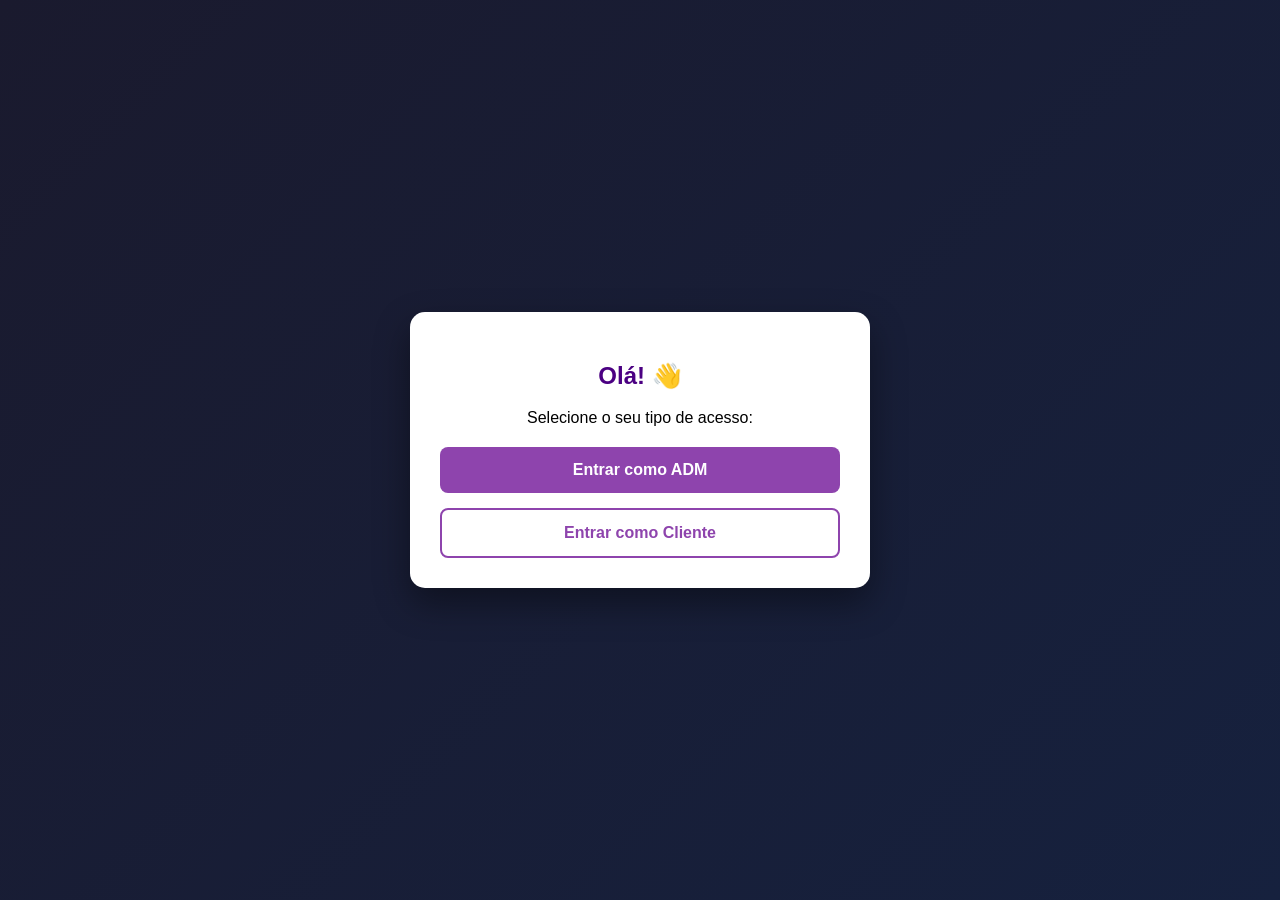
<file: index.html>
<!DOCTYPE html>
<html lang="pt-br">
<head>
    <meta charset="UTF-8">
    <meta name="viewport" content="width=device-width, initial-scale=1.0">
    <title>Sistema de Gestão - Gabriel</title>
    <style>
        :root { --primary: #8e44ad; --dark: #4b0082; --bg: #1a1a2e; }
        body { 
            font-family: 'Segoe UI', sans-serif; 
            background: linear-gradient(135deg, var(--bg) 0%, #16213e 100%); 
            display: flex; justify-content: center; align-items: center;
            min-height: 100vh; margin: 0;
        }
        .container { 
            background: white; padding: 30px; border-radius: 15px; 
            box-shadow: 0 15px 35px rgba(0,0,0,0.4); width: 100%; max-width: 400px; text-align: center;
        }
        h2 { color: var(--dark); }
        .btn-escolha { display: flex; flex-direction: column; gap: 15px; margin-top: 20px; }
        .btn { 
            width: 100%; padding: 14px; border: none; border-radius: 8px; 
            cursor: pointer; font-size: 16px; font-weight: bold; text-decoration: none; transition: 0.3s;
            display: inline-block; box-sizing: border-box;
        }
        .btn-primary { background: var(--primary); color: white; }
        .btn-outline { background: transparent; border: 2px solid var(--primary); color: var(--primary); }
        .btn:hover { opacity: 0.9; transform: translateY(-2px); }
    </style>
</head>
<body>
    <div class="container">
        <h2>Olá! 👋</h2>
        <p>Selecione o seu tipo de acesso:</p>
        <div class="btn-escolha">
            <a href="acesso_administrativo.html" class="btn btn-primary">Entrar como ADM</a>
            <a href="cadastro_cliente.html" class="btn btn-outline">Entrar como Cliente</a>
        </div>
    </div>
</body>
</html>
</file>
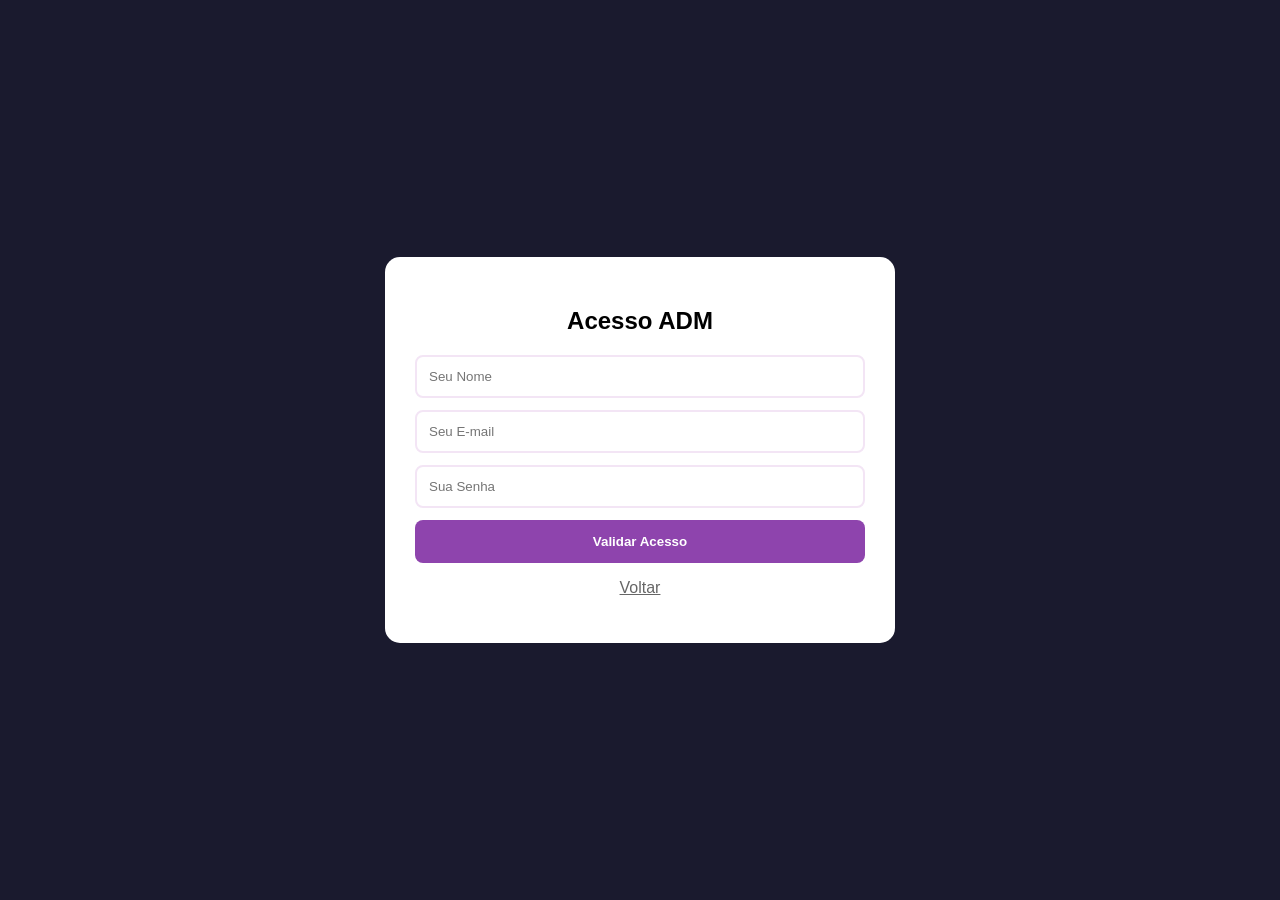
<file: acesso_admininstrativo.html>
<!DOCTYPE html>
<html lang="pt-br">
<head>
    <meta charset="UTF-8">
    <title>Acesso Administrativo</title>
    <style>
        /* Mesmos estilos anteriores para manter a identidade visual */
        :root { --primary: #8e44ad; --dark: #4b0082; --bg: #1a1a2e; --danger: #e74c3c; }
        body { font-family: 'Segoe UI', sans-serif; background: #1a1a2e; display: flex; justify-content: center; align-items: center; min-height: 100vh; margin: 0; }
        .container { background: white; padding: 30px; border-radius: 15px; width: 100%; max-width: 450px; text-align: center; }
        input { width: 100%; padding: 12px; border: 2px solid #f3e5f5; border-radius: 8px; margin-bottom: 12px; box-sizing: border-box; }
        .btn { width: 100%; padding: 14px; border: none; border-radius: 8px; cursor: pointer; font-weight: bold; background: var(--primary); color: white; }
        .cliente-item { background: #f9f9f9; padding: 15px; border-radius: 8px; margin-bottom: 10px; border-left: 5px solid var(--primary); text-align: left; }
        .btn-delete { background: var(--danger); color: white; border: none; padding: 5px 10px; border-radius: 4px; float: right; cursor: pointer; }
        .hidden { display: none; }
    </style>
</head>
<body>

    <div id="login-area" class="container">
        <h2>Acesso ADM</h2>
        <input type="text" id="login-nome" placeholder="Seu Nome">
        <input type="email" id="login-email" placeholder="Seu E-mail">
        <input type="password" id="login-senha" placeholder="Sua Senha">
        <button class="btn" onclick="validarGabriel()">Validar Acesso</button>
        <p><a href="index.html" style="color: #666;">Voltar</a></p>
    </div>

    <div id="admin-view" class="container hidden" style="max-width: 600px;">
        <div style="display:flex; justify-content: space-between; align-items: center;">
            <h2>Painel do Gabriel</h2>
            <button onclick="window.location.href='index.html'" style="color:red; border:none; background:none; cursor:pointer;">Sair</button>
        </div>
        <div id="lista-clientes"></div>
    </div>

    <script>
        const ADM_NOME = "gabriel";
        const ADM_EMAIL = "gabriel.souza.lima12@escola.pr.gov.br";
        const ADM_SENHA = "87791090a";

        function validarGabriel() {
            const n = document.getElementById('login-nome').value.toLowerCase().trim();
            const e = document.getElementById('login-email').value.toLowerCase().trim();
            const s = document.getElementById('login-senha').value;

            if (n === ADM_NOME && e === ADM_EMAIL && s === ADM_SENHA) {
                document.getElementById('login-area').classList.add('hidden');
                document.getElementById('admin-view').classList.remove('hidden');
                renderizarLista();
            } else {
                alert("Acesso Negado!");
            }
        }

        function renderizarLista() {
            const box = document.getElementById('lista-clientes');
            const dados = JSON.parse(localStorage.getItem('bancoGabriel')) || [];
            box.innerHTML = dados.length === 0 ? "<p>Ninguém se cadastrou ainda.</p>" : "";
            dados.forEach(c => {
                const div = document.createElement('div');
                div.className = 'cliente-item';
                div.innerHTML = `<button class="btn-delete" onclick="remover(${c.id})">Remover</button>
                                 <strong>👤 ${c.nome}</strong><br><small>📧 ${c.email} | 📞 ${c.telefone}</small>`;
                box.appendChild(div);
            });
        }

        function remover(id) {
            if(confirm("Remover cliente?")) {
                let banco = JSON.parse(localStorage.getItem('bancoGabriel')) || [];
                banco = banco.filter(c => c.id !== id);
                localStorage.setItem('bancoGabriel', JSON.stringify(banco));
                renderizarLista();
            }
        }
    </script>
</body>
</html>
</file>
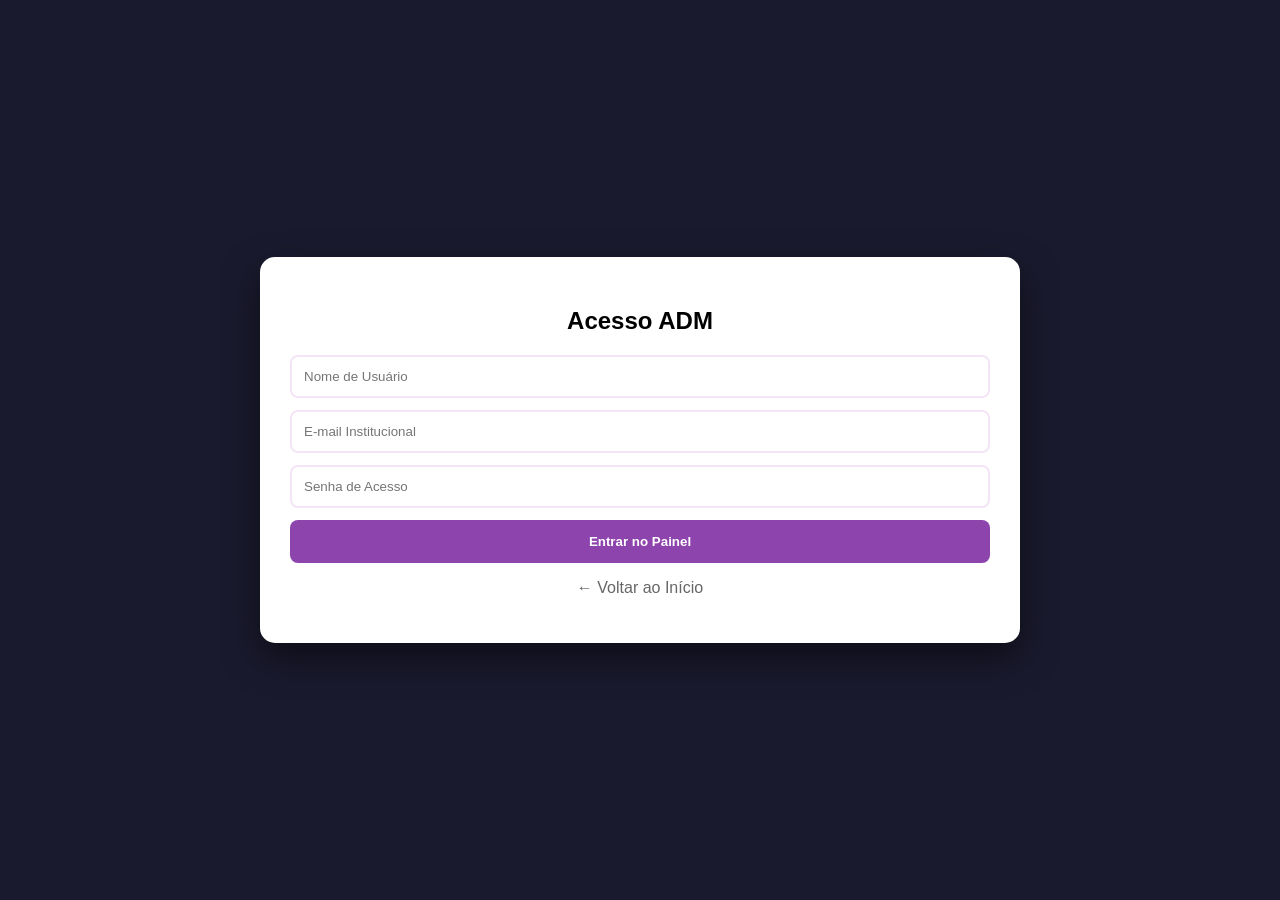
<file: acesso_administrativo.html>
<!DOCTYPE html>
<html lang="pt-br">
<head>
    <meta charset="UTF-8">
    <title>Painel de Controle - ADM Gabriel</title>
    <style>
        :root { --primary: #8e44ad; --dark: #1a1a2e; --danger: #e74c3c; --success: #27ae60; }
        body { font-family: 'Segoe UI', sans-serif; background: #1a1a2e; display: flex; justify-content: center; align-items: center; min-height: 100vh; margin: 0; padding: 20px; box-sizing: border-box; }
        .container { background: white; padding: 30px; border-radius: 15px; width: 100%; max-width: 700px; text-align: center; box-shadow: 0 15px 35px rgba(0,0,0,0.5); }
        input { width: 100%; padding: 12px; border: 2px solid #f3e5f5; border-radius: 8px; margin-bottom: 12px; box-sizing: border-box; }
        .btn { width: 100%; padding: 14px; border: none; border-radius: 8px; cursor: pointer; font-weight: bold; background: var(--primary); color: white; transition: 0.3s; }
        
        /* Cartão do Cliente */
        .cliente-card { background: #fdfdfd; padding: 20px; border-radius: 10px; margin-bottom: 20px; border: 1px solid #eee; border-left: 6px solid var(--primary); text-align: left; position: relative; }
        .cliente-card h3 { margin: 0 0 10px 0; color: var(--dark); display: flex; justify-content: space-between; }
        .info-grid { display: grid; grid-template-columns: 1fr 1fr; gap: 10px; font-size: 0.9rem; margin-bottom: 15px; }
        .tag-plano { background: #eee; padding: 2px 8px; border-radius: 4px; font-size: 0.8rem; vertical-align: middle; }
        
        /* Seção de Compras no ADM */
        .compras-lista { background: #f0f0f5; padding: 10px; border-radius: 6px; font-size: 0.85rem; }
        .compra-item { border-bottom: 1px solid #ddd; padding: 5px 0; display: flex; justify-content: space-between; }
        .compra-item:last-child { border-bottom: none; }
        
        .btn-delete { background: var(--danger); color: white; border: none; padding: 6px 12px; border-radius: 5px; cursor: pointer; font-size: 0.8rem; }
        .hidden { display: none; }
        .no-data { color: #888; font-style: italic; }
    </style>
</head>
<body>

    <div id="login-area" class="container">
        <h2>Acesso ADM</h2>
        <input type="text" id="login-nome" placeholder="Nome de Usuário">
        <input type="email" id="login-email" placeholder="E-mail Institucional">
        <input type="password" id="login-senha" placeholder="Senha de Acesso">
        <button class="btn" onclick="validarGabriel()">Entrar no Painel</button>
        <p><a href="index.html" style="color: #666; text-decoration: none;">← Voltar ao Início</a></p>
    </div>

    <div id="admin-view" class="container hidden">
        <div style="display:flex; justify-content: space-between; align-items: center; margin-bottom: 20px;">
            <h2 style="margin:0;">Painel de Gestão</h2>
            <button onclick="location.reload()" style="background:none; border:none; color:var(--danger); cursor:pointer; font-weight:bold;">Sair</button>
        </div>
        
        <div id="lista-clientes">
            </div>
    </div>

    <script>
        const ADM_NOME = "gabriel";
        const ADM_EMAIL = "gabriel.souza.lima12@escola.pr.gov.br";
        const ADM_SENHA = "87791090a";

        function validarGabriel() {
            const n = document.getElementById('login-nome').value.toLowerCase().trim();
            const e = document.getElementById('login-email').value.toLowerCase().trim();
            const s = document.getElementById('login-senha').value;

            if (n === ADM_NOME && e === ADM_EMAIL && s === ADM_SENHA) {
                document.getElementById('login-area').classList.add('hidden');
                document.getElementById('admin-view').classList.remove('hidden');
                renderizarListaCompleta();
            } else {
                alert("Credenciais incorretas!");
            }
        }

        function renderizarListaCompleta() {
            const box = document.getElementById('lista-clientes');
            const dados = JSON.parse(localStorage.getItem('bancoGabriel')) || [];
            
            if (dados.length === 0) {
                box.innerHTML = "<p class='no-data'>Nenhum cliente cadastrado no sistema.</p>";
                return;
            }

            box.innerHTML = "";
            dados.forEach(c => {
                // Criar o HTML para as compras
                let comprasHTML = "";
                if (c.compras && c.compras.length > 0) {
                    c.compras.forEach(compra => {
                        comprasHTML += `
                            <div class="compra-item">
                                <span>🛒 ${compra.item}</span>
                                <span>R$ ${compra.valor.toFixed(2)}</span>
                            </div>`;
                    });
                } else {
                    comprasHTML = "<p class='no-data' style='margin:0;'>Nenhuma compra realizada.</p>";
                }

                const card = document.createElement('div');
                card.className = 'cliente-card';
                card.innerHTML = `
                    <h3>
                        <span>👤 ${c.nome} <span class="tag-plano">${c.plano}</span></span>
                        <button class="btn-delete" onclick="remover(${c.id})">Remover</button>
                    </h3>
                    <div class="info-grid">
                        <span><strong>📧 E-mail:</strong><br>${c.email}</span>
                        <span><strong>📞 Telefone:</strong><br>${c.telefone}</span>
                    </div>
                    <div class="compras-lista">
                        <strong>📦 Histórico de Compras:</strong>
                        <div style="margin-top:8px;">${comprasHTML}</div>
                    </div>
                `;
                box.appendChild(card);
            });
        }

        function remover(id) {
            if(confirm("Tem certeza que deseja excluir este cliente e todo o histórico dele?")) {
                let banco = JSON.parse(localStorage.getItem('bancoGabriel')) || [];
                banco = banco.filter(c => c.id !== id);
                localStorage.setItem('bancoGabriel', JSON.stringify(banco));
                renderizarListaCompleta();
            }
        }
    </script>
</body>
</html>
</file>
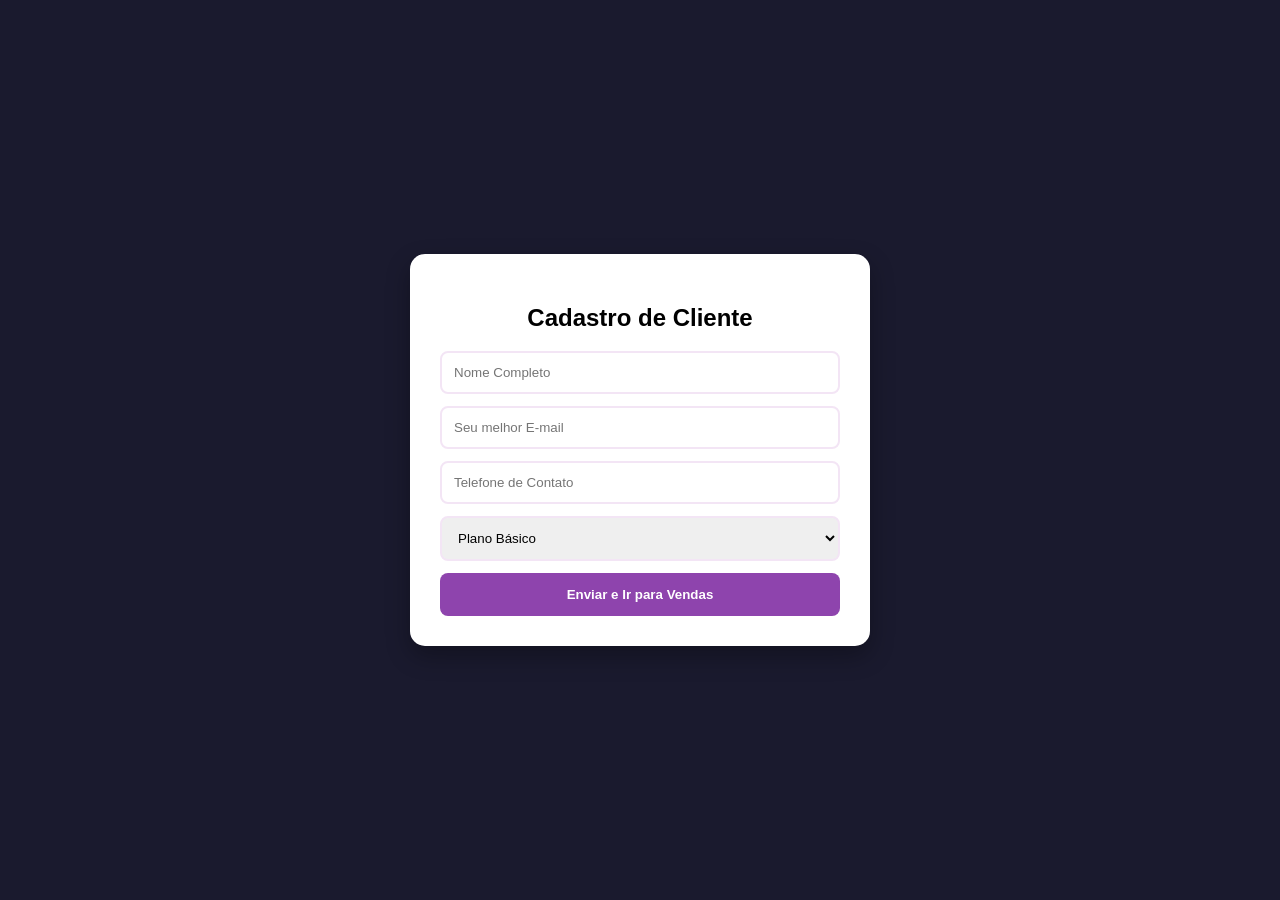
<file: cadastro_cliente.html>
<!DOCTYPE html>
<html lang="pt-br">
<head>
    <meta charset="UTF-8">
    <title>Cadastro de Cliente</title>
    <style>
        :root { --primary: #8e44ad; --bg: #1a1a2e; }
        body { font-family: 'Segoe UI', sans-serif; background: var(--bg); display: flex; justify-content: center; align-items: center; min-height: 100vh; margin: 0; }
        .container { background: white; padding: 30px; border-radius: 15px; width: 100%; max-width: 400px; text-align: center; box-shadow: 0 10px 25px rgba(0,0,0,0.3); }
        input, select { width: 100%; padding: 12px; border: 2px solid #f3e5f5; border-radius: 8px; margin-bottom: 12px; box-sizing: border-box; }
        .btn { width: 100%; padding: 14px; border: none; border-radius: 8px; cursor: pointer; font-weight: bold; background: var(--primary); color: white; transition: 0.3s; }
        .btn:hover { background: #732d91; }
    </style>
</head>
<body>
    <div class="container">
        <h2>Cadastro de Cliente</h2>
        <form id="formCadastro">
            <input type="text" id="nome" placeholder="Nome Completo" required>
            <input type="email" id="email" placeholder="Seu melhor E-mail" required>
            <input type="tel" id="telefone" placeholder="Telefone de Contato">
            <select id="tipo">
                <option value="Básico">Plano Básico</option>
                <option value="Premium">Plano Premium</option>
                <option value="Business">Plano Business</option>
            </select>
            <button type="submit" class="btn">Enviar e Ir para Vendas</button>
        </form>
    </div>

    <script>
        document.getElementById('formCadastro').addEventListener('submit', function(e) {
            e.preventDefault();
            
            const cliente = {
                id: Date.now(),
                nome: document.getElementById('nome').value,
                email: document.getElementById('email').value,
                telefone: document.getElementById('telefone').value || 'Não informado',
                plano: document.getElementById('tipo').value,
                compras: [] // Lista de compras vazia para novos clientes
            };

            // Salva no banco geral
            let banco = JSON.parse(localStorage.getItem('bancoGabriel')) || [];
            banco.push(cliente);
            localStorage.setItem('bancoGabriel', JSON.stringify(banco));

            // Salva o cliente ATUAL para a tela de vendas saber quem é
            localStorage.setItem('clienteLogado', JSON.stringify(cliente));

            alert("Bem-vindo(a), " + cliente.nome + "!");
            
            // Abre a nova aba de vendas
            window.open("vendas.html", "_blank");
            
            // Opcional: redireciona a atual
            window.location.href = "index.html"; 
        });
    </script>
</body>
</html>
</file>
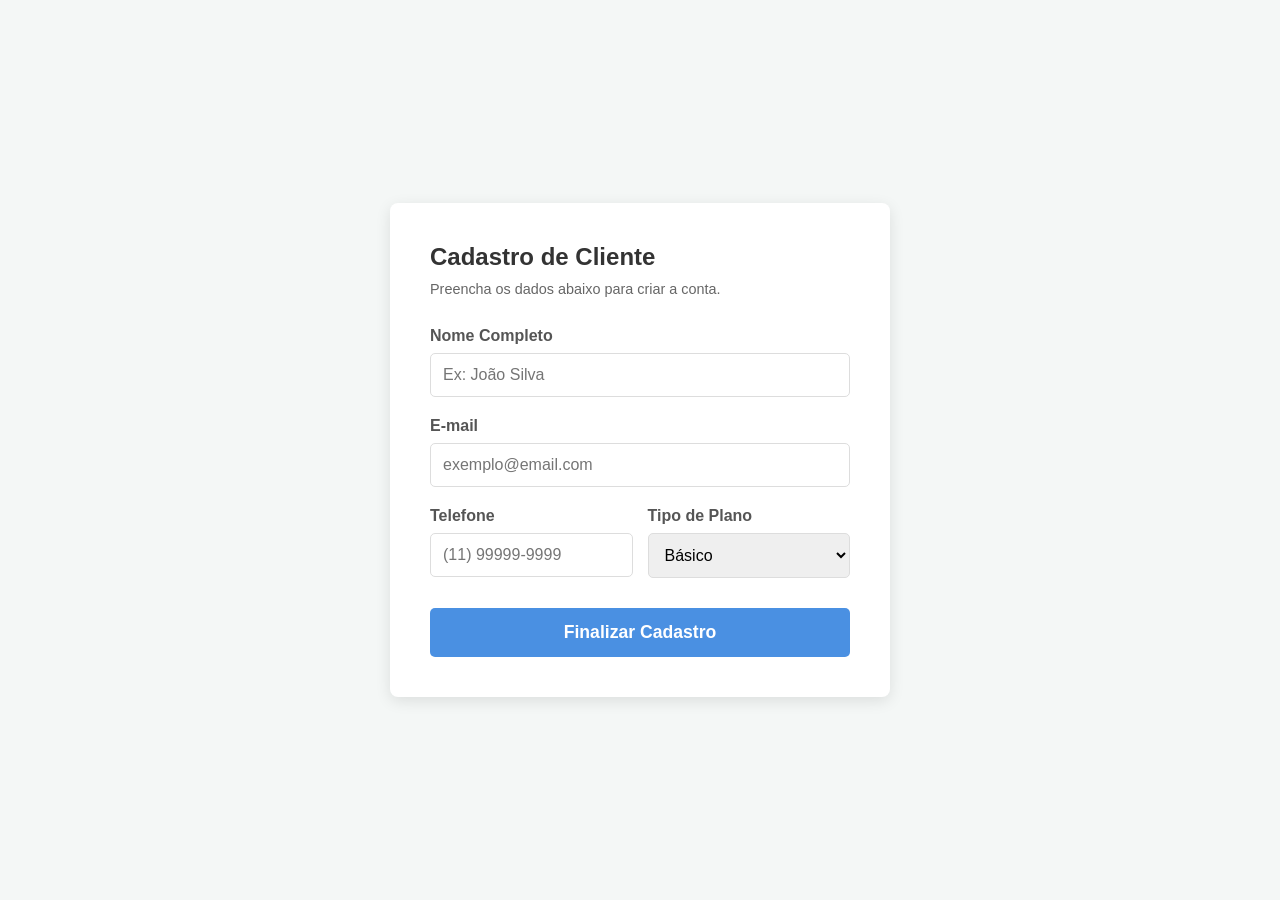
<file: indrx.html>
<!DOCTYPE html>
<html lang="pt-br">
<head>
    <meta charset="UTF-8">
    <meta name="viewport" content="width=device-width, initial-scale=1.0">
    <title>Cadastro de Cliente</title>
    <link rel="stylesheet" href="style.css">
</head>
<body>

    <div class="container">
        <form class="cadastro-form">
            <h2>Cadastro de Cliente</h2>
            <p>Preencha os dados abaixo para criar a conta.</p>

            <div class="input-group">
                <label for="nome">Nome Completo</label>
                <input type="text" id="nome" name="nome" placeholder="Ex: João Silva" required>
            </div>

            <div class="input-group">
                <label for="email">E-mail</label>
                <input type="email" id="email" name="email" placeholder="exemplo@email.com" required>
            </div>

            <div class="row">
                <div class="input-group">
                    <label for="telefone">Telefone</label>
                    <input type="tel" id="telefone" name="telefone" placeholder="(11) 99999-9999">
                </div>
                <div class="input-group">
                    <label for="tipo">Tipo de Plano</label>
                    <select id="tipo" name="tipo">
                        <option value="basico">Básico</option>
                        <option value="premium">Premium</option>
                        <option value="business">Business</option>
                    </select>
                </div>
            </div>

            <button type="submit" class="btn-enviar">Finalizar Cadastro</button>
        </form>
    </div>

</body>
</html>
</file>
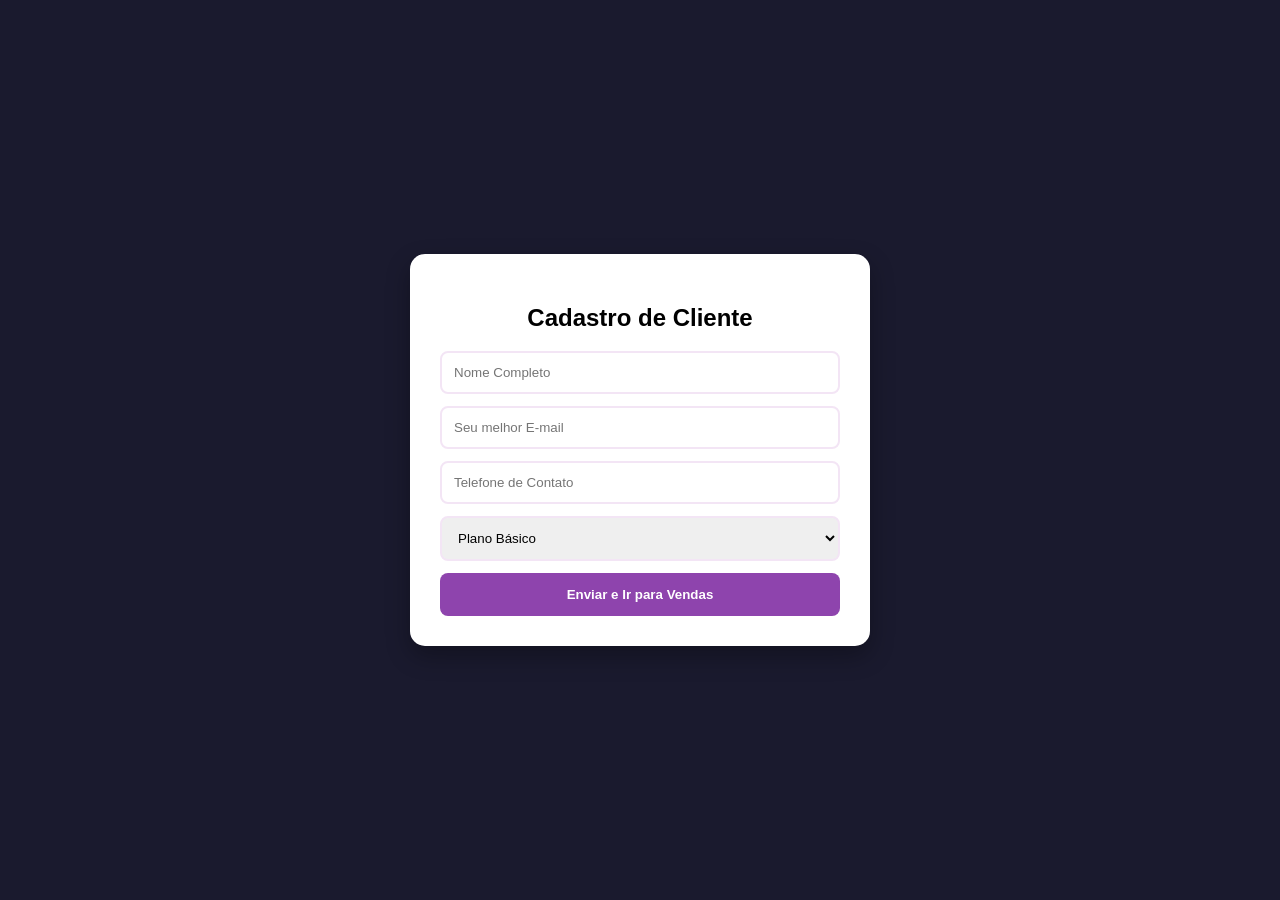
<file: vendas.html>
<!DOCTYPE html>
<html lang="pt-br">
<head>
    <meta charset="UTF-8">
    <meta name="viewport" content="width=device-width, initial-scale=1.0">
    <title>PokéLoja - Centro de Treinadores</title>
    <style>
        :root { --primary: #ff1f1f; --dark: #3b4cca; --light: #f4f7f6; --success: #27ae60; --gold: #ffcb05; }
        body { font-family: 'Segoe UI', sans-serif; margin: 0; background: var(--light); color: #333; }
        
        nav { background: var(--dark); padding: 15px; display: flex; justify-content: center; gap: 15px; position: sticky; top: 0; z-index: 100; box-shadow: 0 4px 10px rgba(0,0,0,0.3); border-bottom: 4px solid var(--gold); }
        nav button { background: transparent; border: 1px solid rgba(255,255,255,0.3); color: white; padding: 10px 20px; border-radius: 8px; cursor: pointer; transition: 0.3s; font-weight: bold; }
        nav button:hover, nav button.active-btn { background: var(--primary); border-color: white; }

        .container { max-width: 900px; margin: 30px auto; padding: 20px; }
        .section { display: none; background: white; padding: 25px; border-radius: 15px; box-shadow: 0 5px 15px rgba(0,0,0,0.05); }
        .active { display: block; animation: fadeIn 0.5s; }

        @keyframes fadeIn { from { opacity: 0; transform: translateY(10px); } to { opacity: 1; transform: translateY(0); } }

        /* Grid de Pokémon */
        .grid-vendas { display: grid; grid-template-columns: repeat(auto-fit, minmax(200px, 1fr)); gap: 20px; margin-top: 20px; }
        .card { border: 2px solid #eee; padding: 15px; border-radius: 15px; text-align: center; transition: 0.3s; background: #fff; }
        .card:hover { border-color: var(--primary); transform: translateY(-5px); box-shadow: 0 5px 15px rgba(0,0,0,0.1); }
        .card img { width: 120px; height: 120px; }
        .price { color: var(--success); font-weight: bold; font-size: 1.3rem; display: block; margin: 10px 0; }
        .btn-buy { background: var(--primary); color: white; border: none; padding: 12px; width: 100%; border-radius: 8px; cursor: pointer; font-weight: bold; text-transform: uppercase; }
        .btn-buy:hover { background: #cc0000; }

        .info-box { background: #f9f9f9; padding: 15px; border-radius: 8px; margin-bottom: 10px; border-left: 4px solid var(--dark); }
        .logout { color: #e74c3c; cursor: pointer; text-decoration: underline; background: none; border: none; margin-top: 20px; }
    </style>
</head>
<body>

<nav id="menu">
    <button onclick="changeTab('vendas')" id="btn-vendas" class="active-btn">🎒 PokéLoja</button>
    <button onclick="changeTab('perfil')" id="btn-perfil">👤 Treinador</button>
    <button onclick="changeTab('compras')" id="btn-compras">🎞️ Minha Coleção</button>
</nav>

<div class="container">
    <div id="vendas" class="section active">
        <h2>Escolha seu Pokémon</h2>
        <p>Olá, Mestre <span id="user-welcome" style="color:var(--dark); font-weight:bold;"></span>! Use suas moedas para capturar:</p>
        
        <div class="grid-vendas">
            <div class="card">
                <img src="https://raw.githubusercontent.com/PokeAPI/sprites/master/sprites/pokemon/other/official-artwork/1.png" alt="Bulbasaur">
                <h3>Bulbasaur</h3>
                <span class="price">R$ 120,00</span>
                <button class="btn-buy" onclick="adicionarCompra('Bulbasaur', 120.00)">Capturar</button>
            </div>
            <div class="card">
                <img src="https://raw.githubusercontent.com/PokeAPI/sprites/master/sprites/pokemon/other/official-artwork/4.png" alt="Charmander">
                <h3>Charmander</h3>
                <span class="price">R$ 150,00</span>
                <button class="btn-buy" onclick="adicionarCompra('Charmander', 150.00)">Capturar</button>
            </div>
            <div class="card">
                <img src="https://raw.githubusercontent.com/PokeAPI/sprites/master/sprites/pokemon/other/official-artwork/7.png" alt="Squirtle">
                <h3>Squirtle</h3>
                <span class="price">R$ 135,00</span>
                <button class="btn-buy" onclick="adicionarCompra('Squirtle', 135.00)">Capturar</button>
            </div>
            <div class="card">
                <img src="https://raw.githubusercontent.com/PokeAPI/sprites/master/sprites/pokemon/other/official-artwork/25.png" alt="Pikachu">
                <h3>Pikachu</h3>
                <span class="price">R$ 250,00</span>
                <button class="btn-buy" onclick="adicionarCompra('Pikachu', 250.00)">Capturar</button>
            </div>
        </div>
    </div>

    <div id="perfil" class="section">
        <h2>Dados do Treinador</h2>
        <div id="dados-cliente" class="info-box"></div>
        <button class="logout" onclick="logout()">Sair do Centro Pokémon</button>
    </div>

    <div id="compras" class="section">
        <h2>Sua Coleção (Pokédex)</h2>
        <div id="lista-pedidos"></div>
    </div>
</div>

<script>
    let clienteAtual = JSON.parse(localStorage.getItem('clienteLogado'));

    if (!clienteAtual) {
        alert("Acesso negado! Identifique-se primeiro.");
        window.location.href = "cadastro_cliente.html";
    }

    document.getElementById('user-welcome').textContent = clienteAtual.nome;

    function changeTab(tabId) {
        document.querySelectorAll('.section').forEach(s => s.classList.remove('active'));
        document.getElementById(tabId).classList.add('active');
        document.querySelectorAll('nav button').forEach(b => b.classList.remove('active-btn'));
        document.getElementById('btn-' + tabId).classList.add('active-btn');

        if(tabId === 'perfil') mostrarPerfil();
        if(tabId === 'compras') mostrarHistorico();
    }

    function mostrarPerfil() {
        const box = document.getElementById('dados-cliente');
        box.innerHTML = `
            <p><strong>Nome:</strong> ${clienteAtual.nome}</p>
            <p><strong>E-mail:</strong> ${clienteAtual.email}</p>
            <p><strong>Classe:</strong> Treinador ${clienteAtual.plano}</p>
        `;
    }

    function adicionarCompra(pokemon, preco) {
        const novaCompra = {
            item: pokemon,
            valor: preco,
            data: new Date().toLocaleString('pt-BR')
        };

        clienteAtual.compras.push(novaCompra);
        localStorage.setItem('clienteLogado', JSON.stringify(clienteAtual));

        let bancoGeral = JSON.parse(localStorage.getItem('bancoGabriel')) || [];
        const index = bancoGeral.findIndex(c => c.id === clienteAtual.id);
        if (index !== -1) {
            bancoGeral[index] = clienteAtual;
            localStorage.setItem('bancoGabriel', JSON.stringify(bancoGeral));
        }

        alert(`Temos um novo treinador! Você capturou um ${pokemon}!`);
    }

    function mostrarHistorico() {
        const lista = document.getElementById('lista-pedidos');
        if (clienteAtual.compras.length === 0) {
            lista.innerHTML = "<p>Sua mochila está vazia. Vá capturar alguns Pokémon!</p>";
            return;
        }

        lista.innerHTML = "";
        clienteAtual.compras.forEach(p => {
            lista.innerHTML += `
                <div class="info-box" style="border-left-color: var(--success)">
                    <strong>⭐ ${p.item}</strong><br>
                    <small>Capturado em: ${p.data} | Custo: R$ ${p.valor.toFixed(2)}</small>
                </div>
            `;
        });
    }

    function logout() {
        localStorage.removeItem('clienteLogado');
        window.location.href = "index.html";
    }
</script>
</body>
</html>
</file>
<file: style.css>
/* Configurações Gerais */
* {
    margin: 0;
    padding: 0;
    box-sizing: border-box;
    font-family: 'Segoe UI', Tahoma, Geneva, Verdana, sans-serif;
}

body {
    background-color: #f4f7f6;
    display: flex;
    justify-content: center;
    align-items: center;
    min-height: 100vh;
    padding: 20px;
}

/* Container do Formulário */
.container {
    background-color: #ffffff;
    padding: 40px;
    border-radius: 8px;
    box-shadow: 0 4px 15px rgba(0, 0, 0, 0.1);
    width: 100%;
    max-width: 500px;
}

h2 {
    color: #333;
    margin-bottom: 10px;
}

p {
    color: #666;
    font-size: 0.9rem;
    margin-bottom: 30px;
}

/* Grupos de Input */
.input-group {
    margin-bottom: 20px;
}

label {
    display: block;
    margin-bottom: 8px;
    color: #555;
    font-weight: 600;
}

input, select {
    width: 100%;
    padding: 12px;
    border: 1px solid #ddd;
    border-radius: 5px;
    font-size: 1rem;
    outline: none;
    transition: border-color 0.3s;
}

input:focus, select:focus {
    border-color: #4A90E2;
}

/* Layout em Linha (Telefone e Plano) */
.row {
    display: flex;
    gap: 15px;
}

.row .input-group {
    flex: 1;
}

/* Botão */
.btn-enviar {
    width: 100%;
    padding: 14px;
    background-color: #4A90E2;
    color: white;
    border: none;
    border-radius: 5px;
    font-size: 1.1rem;
    font-weight: bold;
    cursor: pointer;
    transition: background 0.3s;
    margin-top: 10px;
}

.btn-enviar:hover {
    background-color: #357ABD;
}

/* Responsividade para telas pequenas */
@media (max-width: 480px) {
    .row {
        flex-direction: column;
        gap: 0;
    }
}
</file>
